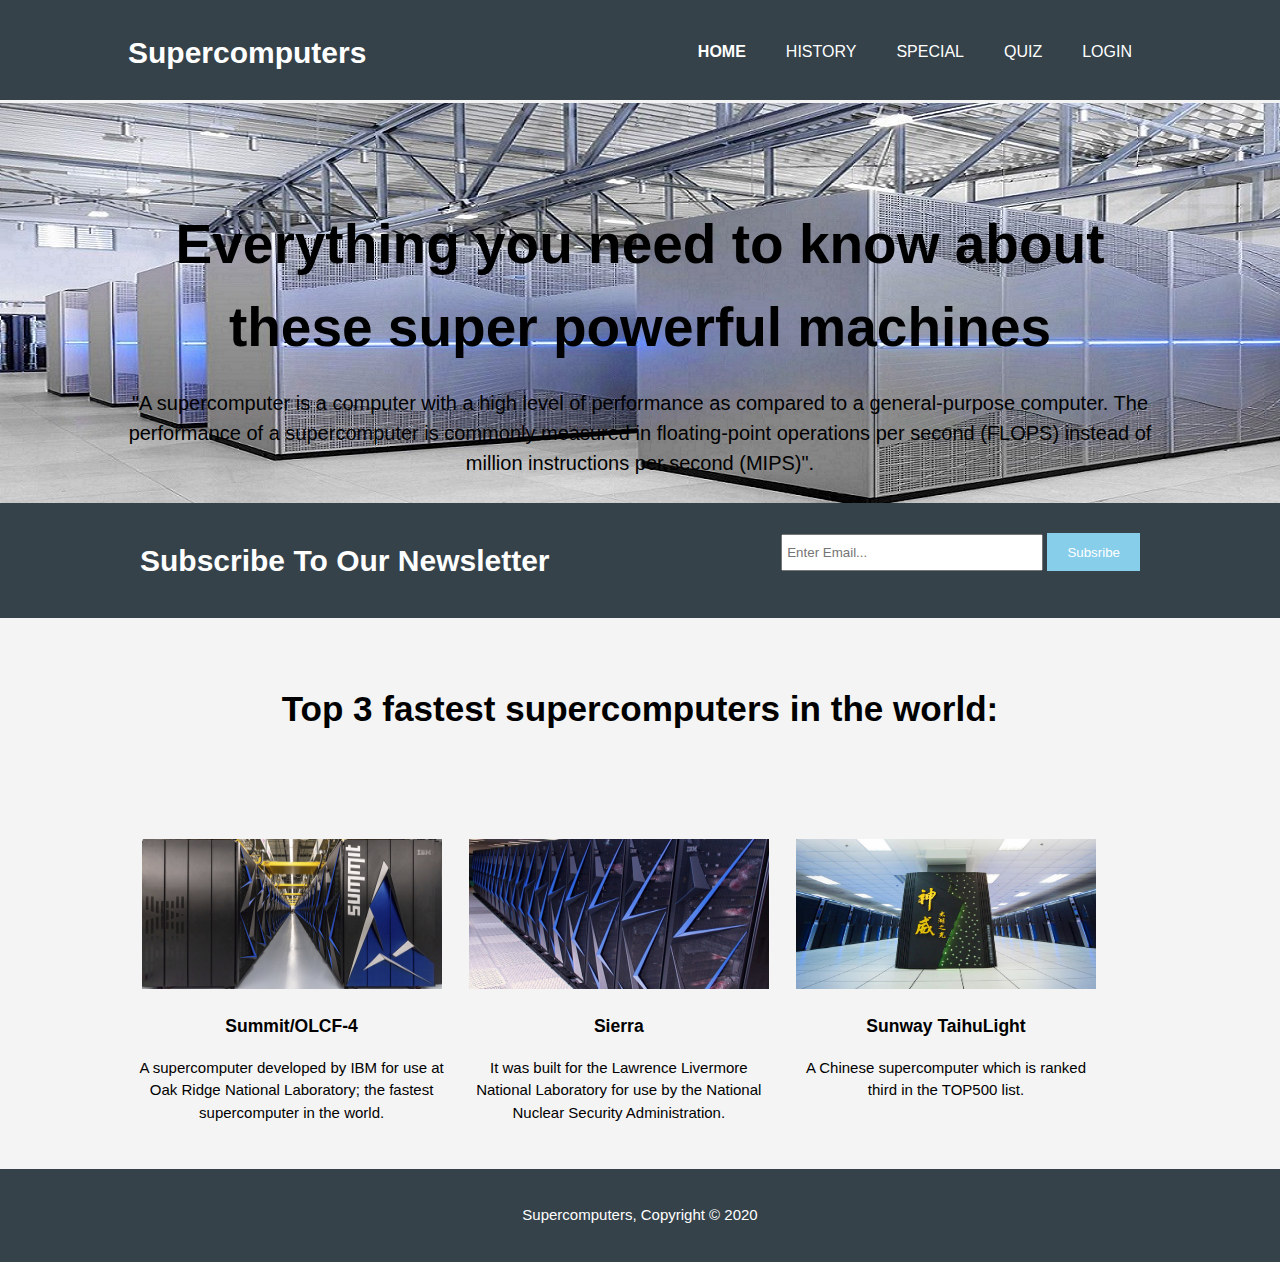
<file: Supercomputers/index.html>
<! –– Assets for my website:
https://en.wikipedia.org/wiki/Supercomputer (for information on the topic) 
https://www.networkworld.com/article/3236875/embargo-10-of-the-worlds-fastest-supercomputers.html (for information and for all the photos in my website) ––>


<!DOCTYPE html>
<html>
<head>
    <meta charset="utf-8">
    <meta name="viewport" content="width=device-width">
    <meta name="description" content="Supercomputers">
    <meta name="keywords" content="supercomputer, software and system management, special purpose supercomupters">
    <meta name="author" content="Rosen Georgiev">
   <title>Supercomputers | Welcome</title>
    <link rel="stylesheet" href="./css/style.css">
</head>

<body>
    <header>
    <div class="container">
     <div id="branding">
         <h1><span class="highlight">Supercomputers</span></h1>
        </div>
    <nav>
        <ul>
            <li class="current"><a href="index.html">Home</a></li>
            <li><a href="history.html">History</a></li>
            <li><a href="special.html">Special</a></li>
            <li><a href="quiz.html">Quiz</a></li>
            <li><a href="index.php">Login</a></li>
        </ul>
        </nav>
    </div>
    </header>

    <section id="showcase">
     <div class="container">
        <h1>Everything you need to know about these super powerful machines</h1>
         <p>"A supercomputer is a computer with a high level of performance as compared to a general-purpose computer. The performance of a supercomputer is commonly measured in floating-point operations per second (FLOPS) instead of million instructions per second (MIPS)".</p>
        </div>
    </section>

    <section id="newsletter">
    <div class="container">
        <h1>Subscribe To Our Newsletter</h1>
        <form>
        <input type="email" placeholder="Enter Email...">
        <button type="submit" class="button_1">Subsribe</button>
        </form>
        </div>
    </section>
    
    <section id="mid">
    <div class="container">
        <h3>Top 3 fastest supercomputers in the world:</h3>  
        </div>
    </section>
    
    <section id="boxes">
    <div class="container">
    <div class="box">
        <img src="img/summit.jpg">
        <h3>Summit/OLCF-4</h3>
        <p>A supercomputer developed by IBM for use at Oak Ridge National Laboratory; the fastest supercomputer in the world.</p>
        
        </div>
         <div class="box">
        <img src="img/sierra.jpg">
        <h3>Sierra</h3>
        <p>It was built for the Lawrence Livermore National Laboratory for use by the National Nuclear Security Administration.</p>
        
        </div>
         <div class="box">
        <img src="img/taihulight.jpg">
        <h3>Sunway TaihuLight</h3>
        <p>A Chinese supercomputer which is ranked third in the TOP500 list.</p>
        
        </div>
        </div>
    </section>
    
    <footer><p>Supercomputers, Copyright &copy; 2020</p></footer>
</body>


</html>
</file>
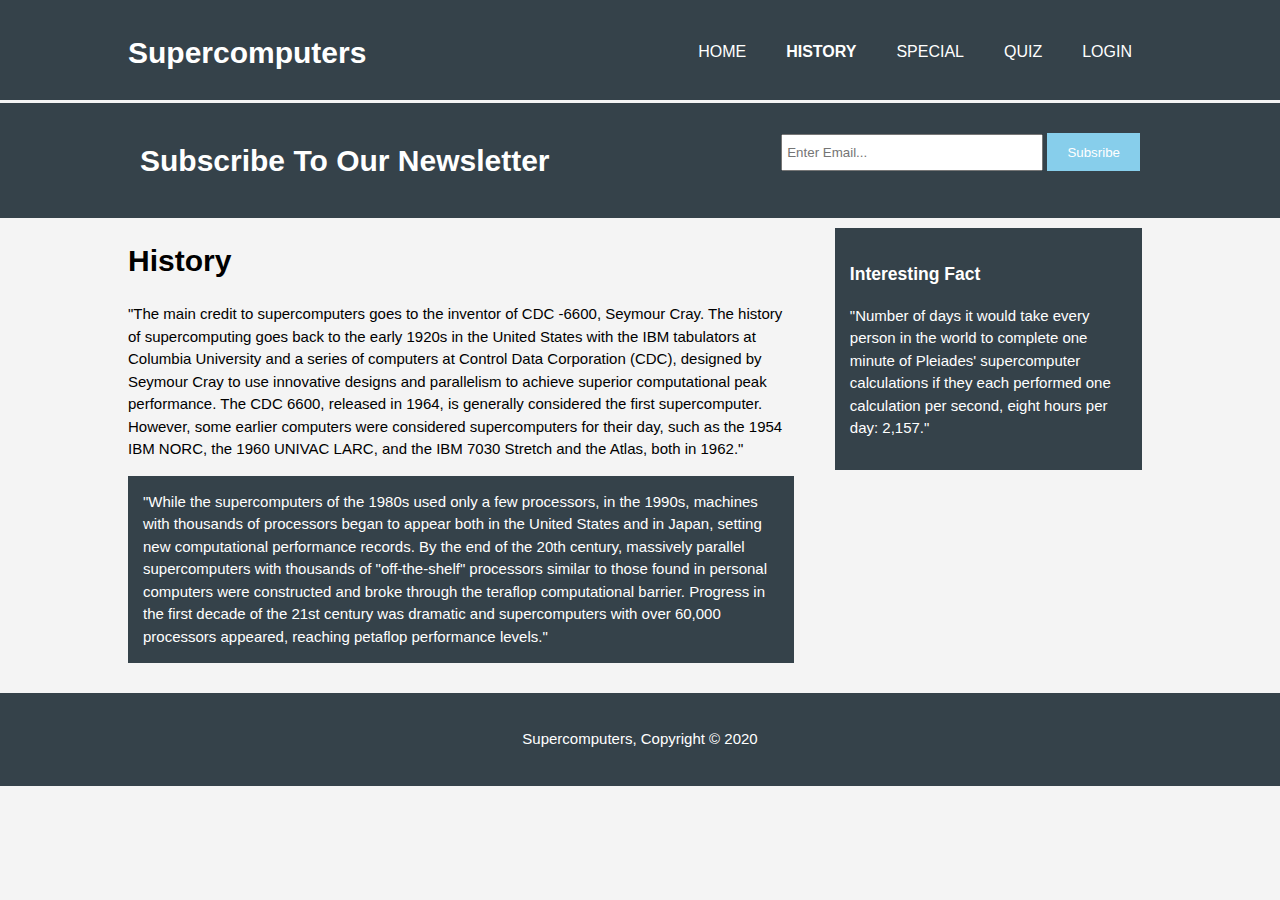
<file: Supercomputers/history.html>
<!DOCTYPE html>
<html>
<head>
    <meta charset="utf-8">
    <meta name="viewport" content="width=device-width">
    <meta name="description" content="Supercomputers">
    <meta name="keywords" content="supercomputer, software and system management, special purpose supercomupters">
    <meta name="author" content="Rosen Georgiev">
   <title>Supercomputers | History</title>
    <link rel="stylesheet" href="./css/style.css">
</head>

<body>
    <header>
    <div class="container">
     <div id="branding">
         <h1><span class="highlight">Supercomputers</span></h1>
        </div>
    <nav>
        <ul>
            <li><a href="index.html">Home</a></li>
            <li class="current"><a href="history.html">History</a></li>
            <li><a href="special.html">Special</a></li>
            <li><a href="quiz.html">Quiz</a></li>
            <li><a href="index.php">Login</a></li>
        </ul>
        </nav>
    </div>
    </header>


    <section id="newsletter">
    <div class="container">
        <h1>Subscribe To Our Newsletter</h1>
        <form>
        <input type="email" placeholder="Enter Email...">
        <button type="submit" class="button_1">Subsribe</button>
        </form>
        </div>
    </section>
    
    <section id="main">
    <div class="container">
        <article id="main-col">
        <h1 class="page-title">History</h1>
            <p>"The main credit to supercomputers goes to the inventor of CDC -6600, Seymour Cray. The history of supercomputing goes back to the early 1920s in the United States with the IBM tabulators at Columbia University and a series of computers at Control Data Corporation (CDC), designed by Seymour Cray to use innovative designs and parallelism to achieve superior computational peak performance. The CDC 6600, released in 1964, is generally considered the first supercomputer. However, some earlier computers were considered supercomputers for their day, such as the 1954 IBM NORC, the 1960 UNIVAC LARC, and the IBM 7030 Stretch and the Atlas, both in 1962."</p>

            <p class="dark">"While the supercomputers of the 1980s used only a few processors, in the 1990s, machines with thousands of processors began to appear both in the United States and in Japan, setting new computational performance records. By the end of the 20th century, massively parallel supercomputers with thousands of "off-the-shelf" processors similar to those found in personal computers were constructed and broke through the teraflop computational barrier. Progress in the first decade of the 21st century was dramatic and supercomputers with over 60,000 processors appeared, reaching petaflop performance levels."</p>
        </article>
   
        <aside id="sidebar">
        <div class="dark">
        <h3>Interesting Fact</h3>
            <p>"Number of days it would take every person in the world to complete one minute of Pleiades' supercomputer calculations if they each performed one calculation per second, eight hours per day: 2,157."</p></div>
        </aside>
        
        </div>
    </section>
    
    <footer><p>Supercomputers, Copyright &copy; 2020</p></footer>
</body>


</html>
</file>
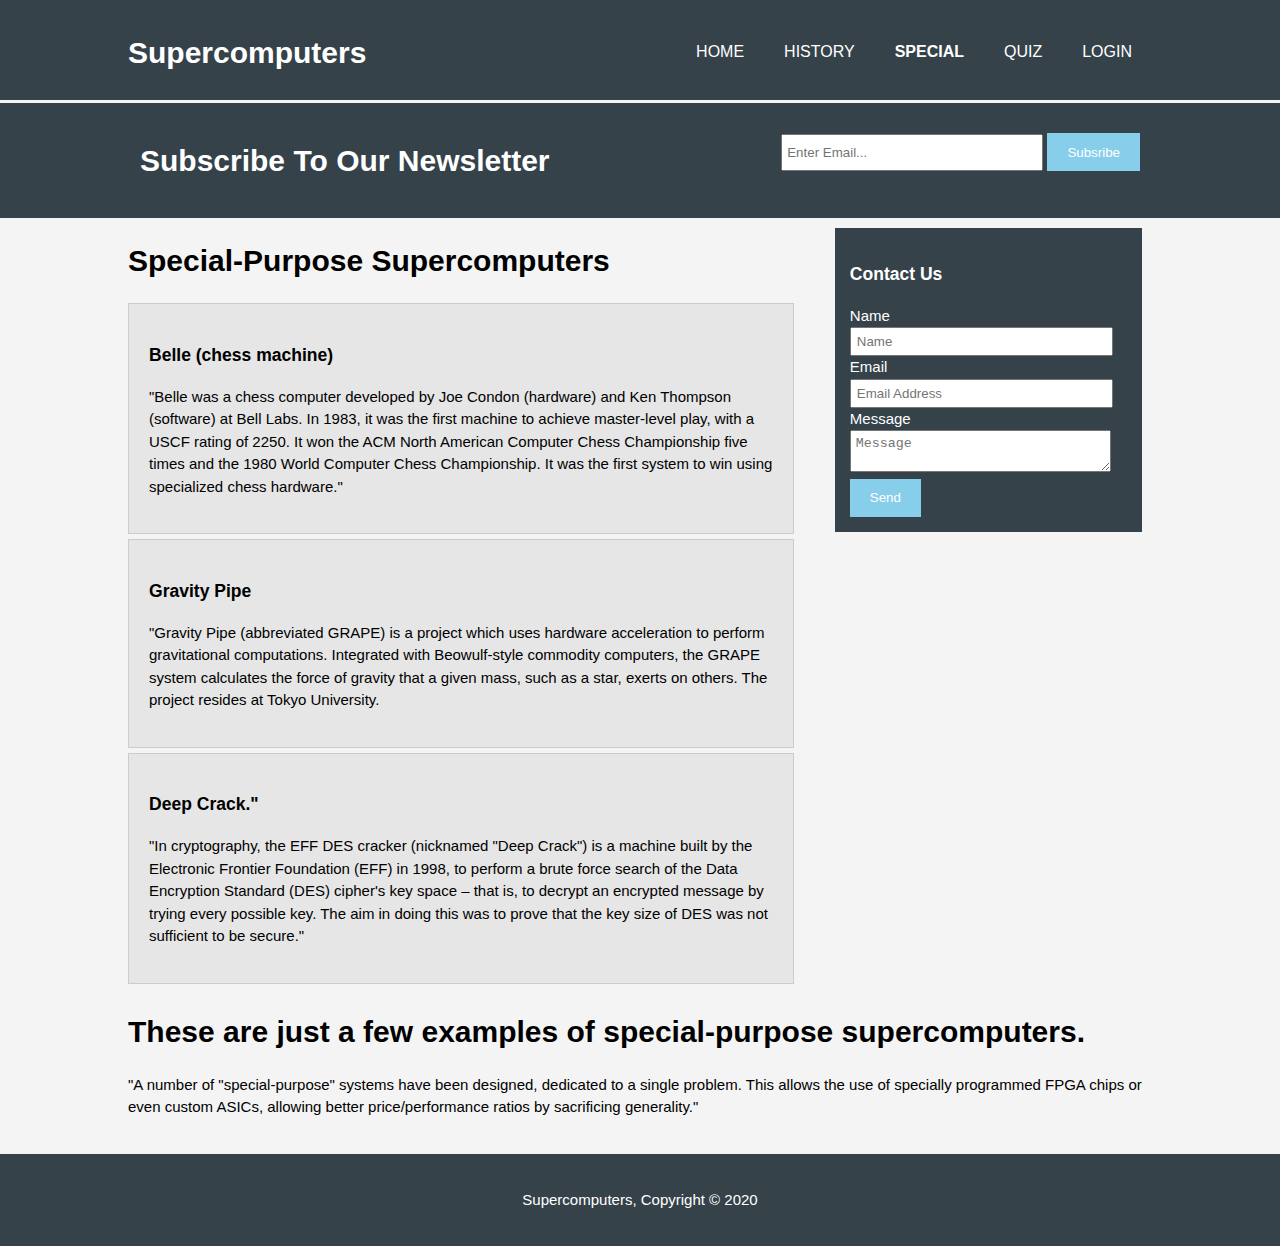
<file: Supercomputers/special.html>
<!DOCTYPE html>
<html>
<head>
    <meta charset="utf-8">
    <meta name="viewport" content="width=device-width">
    <meta name="description" content="Supercomputers">
    <meta name="keywords" content="supercomputer, software and system management, special purpose supercomupters">
    <meta name="author" content="Rosen Georgiev">
   <title>Supercomputers | Special Purpose Supercomputers</title>
    <link rel="stylesheet" href="./css/style.css">
</head>

<body>
    <header>
    <div class="container">
     <div id="branding">
         <h1><span class="highlight">Supercomputers</span></h1>
        </div>
    <nav>
        <ul>
            <li><a href="index.html">Home</a></li>
            <li ><a href="history.html">History</a></li>
            <li class="current"><a href="special.html">Special</a></li>
            <li><a href="quiz.html">Quiz</a></li>
            <li><a href="index.php">Login</a></li>
        </ul>
        </nav>
    </div>
    </header>


    <section id="newsletter">
    <div class="container">
        <h1>Subscribe To Our Newsletter</h1>
        <form>
        <input type="email" placeholder="Enter Email...">
        <button type="submit" class="button_1">Subsribe</button>
        </form>
        </div>
    </section>
    
    <section id="main">
    <div class="container">
        <article id="main-col">
        <h1 class="page-title">Special-Purpose Supercomputers</h1>
            <ul id="services">
                <li><h3>Belle (chess machine)</h3>
                <p>"Belle was a chess computer developed by Joe Condon (hardware) and Ken Thompson (software) at Bell Labs. In 1983, it was the first machine to achieve master-level play, with a USCF rating of 2250. It won the ACM North American Computer Chess Championship five times and the 1980 World Computer Chess Championship. It was the first system to win using specialized chess hardware."</p></li>
            <li><h3>Gravity Pipe</h3>
                <p>"Gravity Pipe (abbreviated GRAPE) is a project which uses hardware acceleration to perform gravitational computations. Integrated with Beowulf-style commodity computers, the GRAPE system calculates the force of gravity that a given mass, such as a star, exerts on others. The project resides at Tokyo University.</p></li>
            <li><h3>Deep Crack."</h3>
                <p>"In cryptography, the EFF DES cracker (nicknamed "Deep Crack") is a machine built by the Electronic Frontier Foundation (EFF) in 1998, to perform a brute force search of the Data Encryption Standard (DES) cipher's key space – that is, to decrypt an encrypted message by trying every possible key. The aim in doing this was to prove that the key size of DES was not sufficient to be secure."</p></li>
            </ul>
        </article>
   
        <aside id="sidebar">
        <div class="dark">
        <h3>Contact Us</h3>
           <form class="quote">
            <div>
                <label>Name</label><br>
                <input type="text" placeholder="Name">
            </div>
            <div><label>Email</label><br>
            <input type="email" placeholder="Email Address">
               </div>
            <div>
               <label>Message</label><br>
                <textarea placeholder="Message"></textarea>
               </div>
               <button class="button_1" type="submit">Send</button>
            </form>
            </div>
        </aside>
        
        </div>
    </section>
    
    <section id="additional">
     <div class="container">
        <h1>These are just a few examples of special-purpose supercomputers.</h1>
         <p>"A number of "special-purpose" systems have been designed, dedicated to a single problem. This allows the use of specially programmed FPGA chips or even custom ASICs, allowing better price/performance ratios by sacrificing generality."</p>
        </div>
    </section>
    
    <footer><p>Supercomputers, Copyright &copy; 2020</p></footer>
</body>


</html>
</file>
<file: Supercomputers/css/style.css>
body{
 font: 15px/1.5 Arieal, Helvetica, sans-serif;
 padding: 0;
 margin: 0;
 background-color: #f4f4f4;
}

.grid {
    width: 600px;
    height: 500px;
    margin: 0 auto;
    background-color: #fff;
    padding: 10px 50px 50px 50px;
    border-radius: 50px;
    border: 2px solid #cbcbcb;
    box-shadow: 10px 15px 5px #cbcbcb;
}

/* Global */
.container{
 width:80%;
 margin: auto;
 overflow: hidden;
 
}
ul{
    margin: 0;
    padding: 0;
}


.button_1{
    height: 38px;
    background: skyblue;
    border: 0;
    padding-left: 20px;
    padding-right: 20px;
    color: #FFFFFF;
}

.dark{
    padding: 15px;
    background: #35424a;
    color: #FFFFFF;
    margin-top: 10px;
    margin-bottom: 10px;
}

/* Header **/
header{
    background: #35424a;
    color: #FFFFFF;
    padding-top: 30px;
    min-height: 70px;
    border-bottom: #f4f4f4 3px solid;
}

header a{
    color: #FFFFFF;
    text-decoration: none;
    text-transform: uppercase;
    font-size: 16px;
}

header li{
    float: left;
    display: inline;
    padding: 0 20px 0 20px;
}

header #branding{
    float: left;
}

header #branding h1{
    margin: 0;
}

header nav{
    float: right;
    margin-top: 10px;
}

header .highlight, header .current a{
    color: #FFFFFF;
    font-weight: bold;
}

header a: hover{
    color: #cccccc;
    font-weight: bold;
}

/* Showcase */

#showcase{
    min-height: 400px;
    background: url('../img/supercomp.jpg') no-repeat;
    text-align: center;
    color: black;
}

#showcase h1{
    margin-top: 100px;
    font-size: 55px;
    margin-bottom: 10px;
}

#showcase p{
    font-size: 20px;
}

/* Newsletter */

#newsletter{
    padding: 15px;
    color: #FFFFFF;
    background: #35424a;
}

#newsletter h1{
    float: left;
}

#newsletter form{
    float: right;
    margin-top: 15px;
}

#newsletter input[type="email"]{
    padding: 4px;
    height: 25px;
    width: 250px;
    
}

#mid{
    padding: 30px;
    text-align: center;
    font-size: 30px;
}

/* Boxes */

#boxes{
    margin-top: 28px;
}

#boxes .box{
    float: left;
    text-align: center;
    width: 30%;
    padding: 10px;
}

#boxes .box img{
    width: 300px;
    height: 150px;
}

/* Sidebar */
aside#sidebar{
    float: right;
    width: 30%;
    margin-right: 10px;
}
aside#sidebar .quote input, aside#sidebar .quote textarea{
    width: 90%;
    padding: 5px;
}

/* Main-col */
article#main-col{
    float: left;
    width: 65%;
}

/* Services */
ul#services li{
    list-style: none;
    padding: 20px;
    border: #cccccc 1px solid;
    margin-bottom: 5px;
    background: #e6e6e6;
}



footer{
    padding: 20px;
    margin-top: 20px;
    color: #FFFFFF;
    background-color: #35424a;
    text-align: center;
    
}


/* <! ––
*    Title: create a quiz
*    Author: the WebShala
*    Date: 2019
*    Availability: https://www.youtube.com/watch?v=3OI2CqQ2b4Q  
––> */

.quiz_wrapper{
	height: 400px;
	width: 650px;
	background-color: white;
	margin:50px auto;
	border-radius: 8px;
	padding: 30px;
}

.quiz_wrapper .question{
	padding: 15px;
	background-color: skyblue;
	border-radius: 8px;
	color:#ffffff;
	font-size:20px;
	float: left;
	width: 100%;

}
.quiz_wrapper .options{
	float: left;
	width: 100%;
}

.quiz_wrapper .options ul{
	list-style: none;
	padding: 0px;
	display: flex;
	justify-content: space-between;
	flex-wrap: wrap;
}

.quiz_wrapper .options ul li{
	display: inline-block;
	background-color:#9e9e9e;
	width: 47%;
	padding: 15px;
	border-radius:8px;
	margin-top: 25px;
	font-size: 15px;
	color:#ffffff;
	box-shadow: 0px 3px 0px grey;
	cursor: pointer;
	outline: none;
	text-align: center;
}
.quiz_wrapper .options ul li:active{
	box-shadow: 0px 3px 0px transparent;	

}
.quiz_wrapper .options ul li.correct{
	background-color: #0fd40f;
	box-shadow: 0px 3px 0px #03a503;
}

.quiz_wrapper .options ul li.wrong{
	background-color: #e91e1e;
	box-shadow: 0px 3px 0px #cb0b0b;
}

.quiz_wrapper .score{
	float: left;
	width: 100%;
	padding:25px 0px;
}

.quiz_wrapper .score .next{
	width: 40%;
	float: left;
}
.quiz_wrapper .score .next button{
	padding: 15px 80px;
	color:white;
	background-color: cadetblue;
	border:none;
	border-radius:8px;
	font-size: 15px;
	cursor: pointer;
	box-shadow: 0px 3px 0px #c97a06;
	outline: none;
}
.quiz_wrapper .score .next button:active{
box-shadow: 0px 3px 0px transparent;	
}

.quiz_wrapper .score .score-card{
	width: 60%;
	float: left;
}
.quiz_wrapper .score .score-card{
	font-size: 20px;
	color:black;
	line-height: 50px;
	text-transform: uppercase;
}
.quiz_wrapper .score .score-card span{
	background-color: #4caf50;
	padding: 5px 20px;
	border-radius: 8px;
	color:#ffffff;

}




/* Media Queries */

@media(max-width: 768px){
    header #branding,
    header nav,
    header nav li,
    #newsletter h1,
    #newsletter form,
    #boxes .box,
    article#main-col,
    aside#sidebar{
        float: none;
        text-align: center;
        width: 100%;
    }
    
    header{
        padding-bottom: 30px;
    }
    
    #showcase h1{
        margin-top: 40px;
        
    }
    
    #newsletter button, .quote button{
        display: block;
        width: 100%; 
    }
    
    #newsletter form input[type="email"] .quote input, .quote textures{
        width: 100%;
        margin-bottom: 5px;
    }
}

/* Login/Register */
/*<! ––
*    Title: User Registration System
*    Author: Awa Melvine
*    Date: 2019
*    Availability: https://codewithawa.com/posts/complete-user-registration-system-using-php-and-mysql-database 
––>*/

.input-group {
  margin: 10px 0px 10px 0px;
}
.input-group label {
  display: block;
  text-align: left;
  margin: 3px;
}
.input-group input {
  height: 30px;
  width: 93%;
  padding: 5px 10px;
  font-size: 16px;
  border-radius: 5px;
  border: 1px solid gray;
}
.btn {
  padding: 10px;
  font-size: 15px;
  color: white;
  background: #5F9EA0;
  border: none;
  border-radius: 5px;
}
.error {
  width: 92%; 
  margin: 0px auto; 
  padding: 10px; 
  border: 1px solid #a94442; 
  color: #a94442; 
  background: #f2dede; 
  border-radius: 5px; 
  text-align: left;
}
.success {
  color: #3c763d; 
  background: #dff0d8; 
  border: 1px solid #3c763d;
  margin-bottom: 20px;
}
</file>
